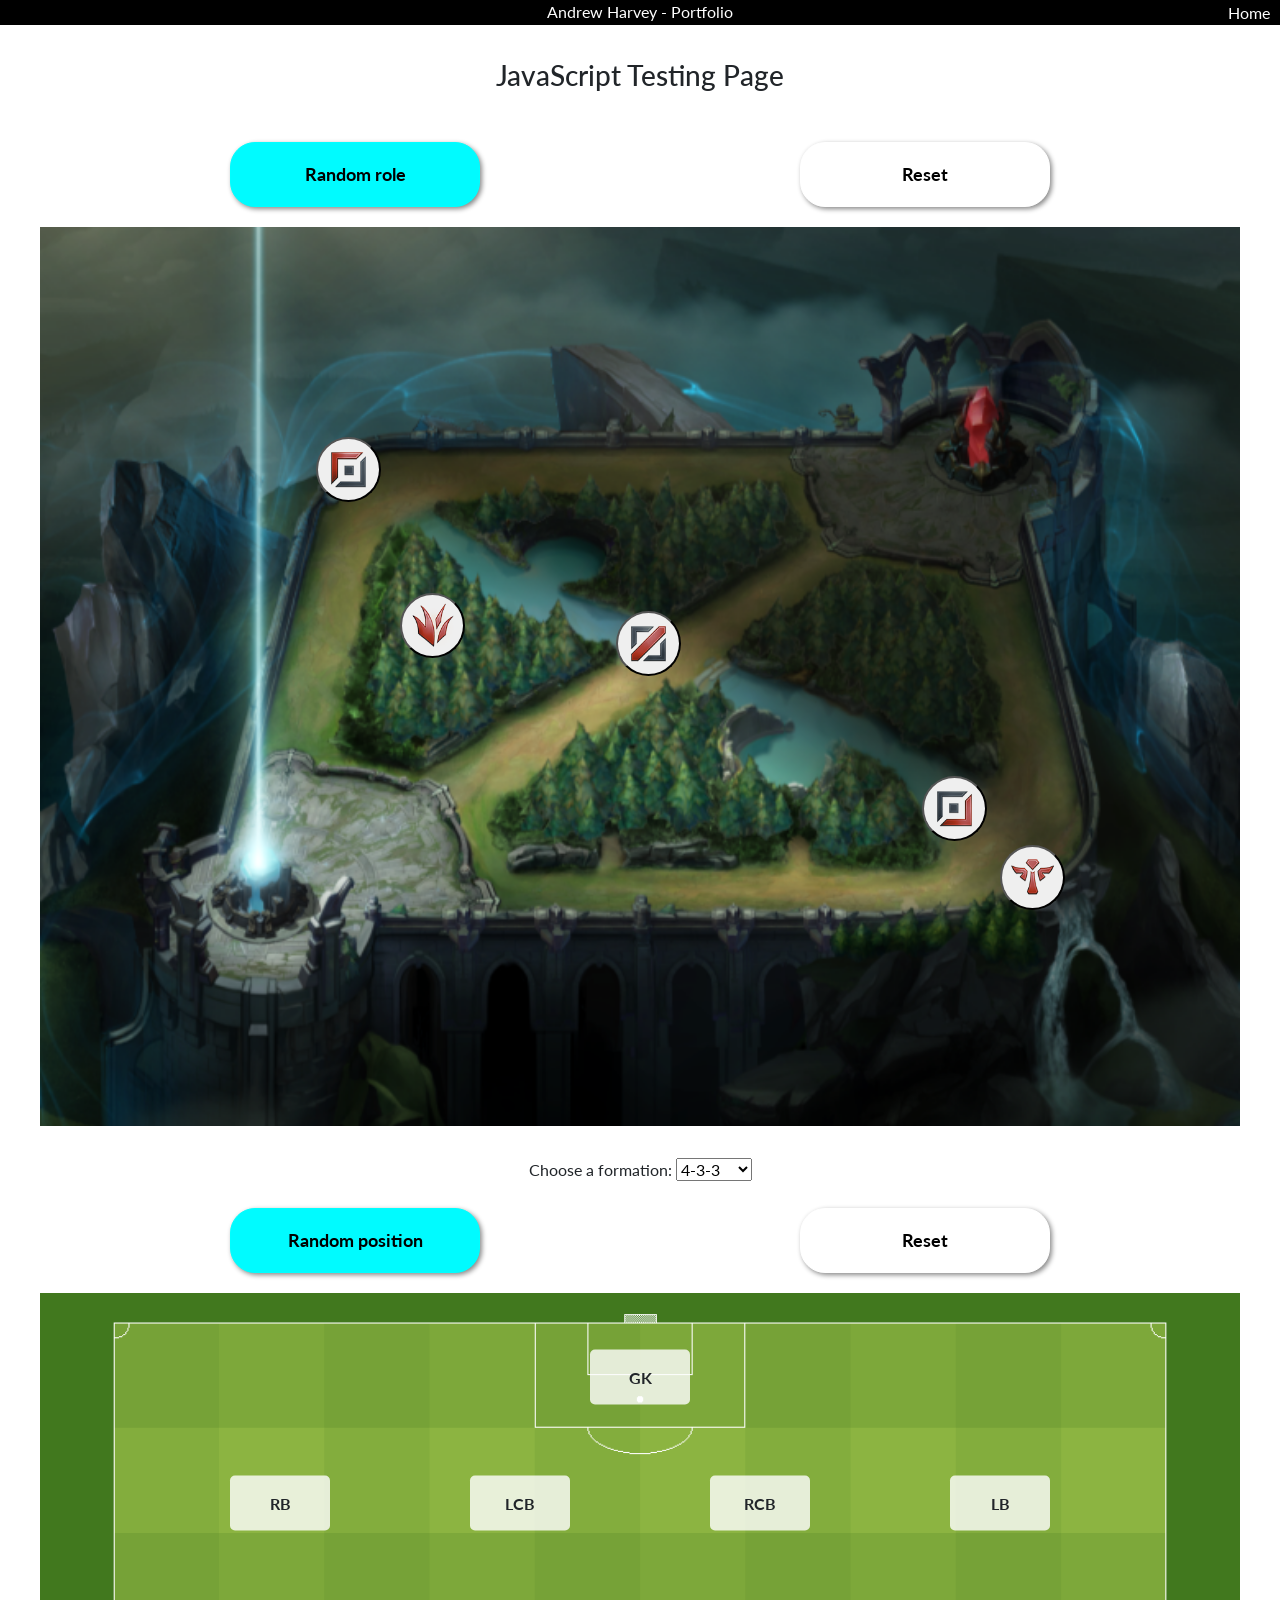
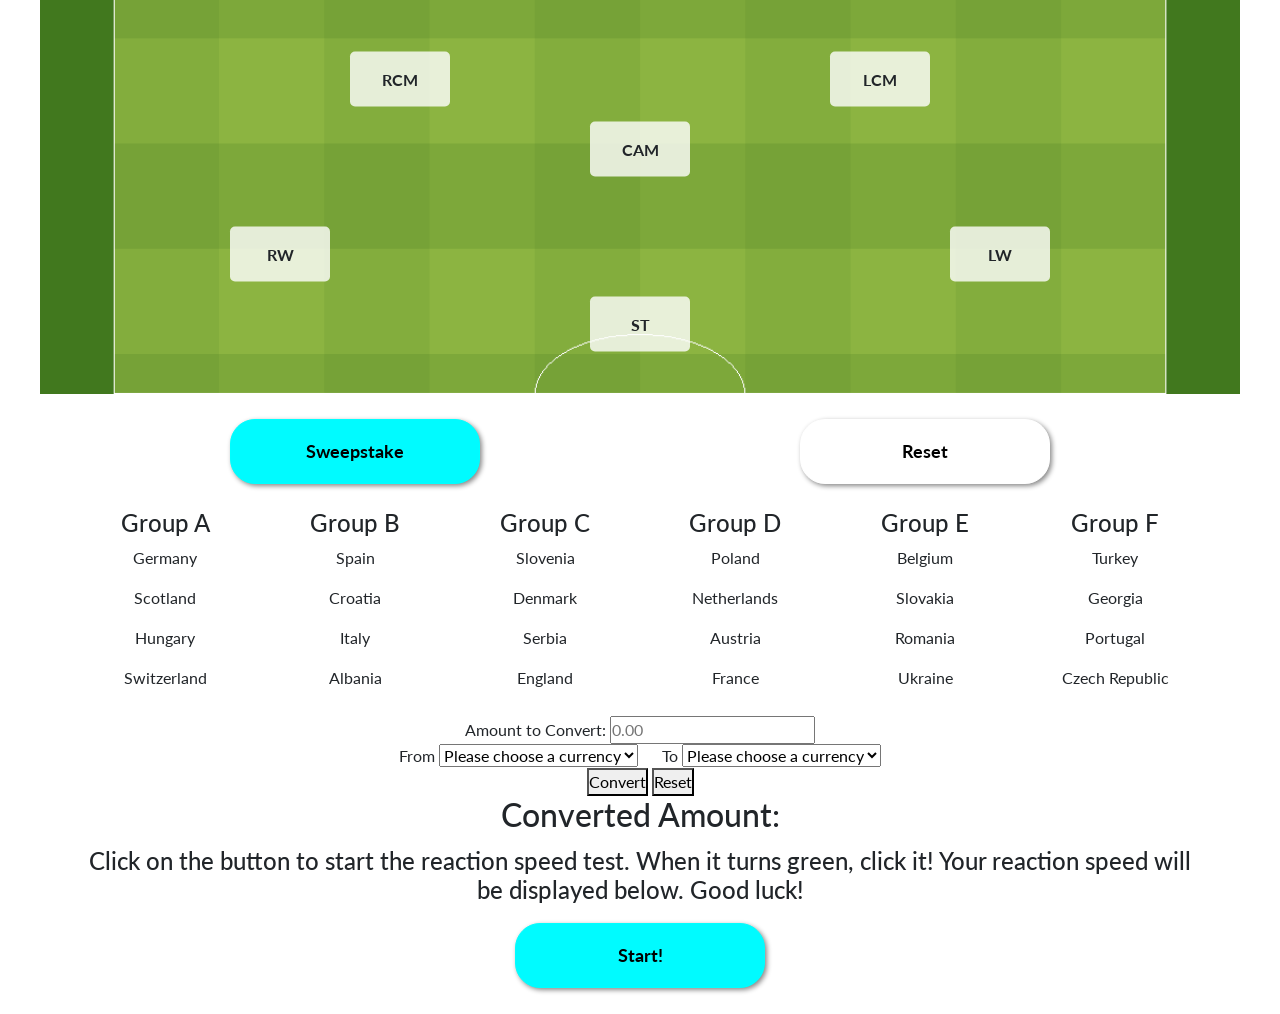
<file: jstest.html>
<!DOCTYPE html>
<html lang="en">

<head>
  <link href="https://cdn.jsdelivr.net/npm/bootstrap@5.0.2/dist/css/bootstrap.min.css" rel="stylesheet"
    integrity="sha384-EVSTQN3/azprG1Anm3QDgpJLIm9Nao0Yz1ztcQTwFspd3yD65VohhpuuCOmLASjC" crossorigin="anonymous">
  <meta charset="UTF-8">
  <meta name="viewport" content="width=device-width">
  <title>JavaScript Playground</title>
  <link href="css/js-style.css" rel="stylesheet" type="text/css">
</head>

<body>
  <nav>
    <p>Andrew Harvey - Portfolio</p>
    <a href="index.html">Home</a>
  </nav>

  <div class="container text-center my-4">
    <h3>JavaScript Testing Page</h3>
  </div>

  <!-- LEAGUE OF LEGENDS ROLE/CHAMP RANDOMISER SECTION -->

  <!-- RANDOMISER BUTTONS -->
  <div class="container text-center">
    <div class="row justify-content-center">
      <div class="col-sm-6">
        <button class="randomButtons" id="randRoleButton" onclick="RandRole()">Random role</button>
      </div>
      <div class="col-sm-6">
        <button class="randomButtons" id="resetButtons" onclick="ResetLoL()">Reset</button>
      </div>
    </div>
  </div>

  <!-- LEAGUE MAP BACKGROUND AND ROLE ICONS -->
  <div class="container text-center" id="leagueMap">
    <div class="row justify-content-center" id="mapButtons">
      <img src="images/map.png" class="roleMap">
      <div class="col"><button class="roleButtons" id="top" onclick="RandTop();"></button></div>
      <div class="col"><button class="roleButtons" id="jung" onclick="RandJung();"></button></div>
      <div class="col"><button class="roleButtons" id="mid" onclick="RandMid();"></button></div>
      <div class="col"><button class="roleButtons" id="adc" onclick="RandADC();"></button></div>
      <div class="col"><button class="roleButtons" id="supp" onclick="RandSupp();"></button></div>
    </div>
    <div class="row justify-content-center">
      <div class="col-sm-auto">
        <p id="TopText" class="ChampText"></p>
      </div>
      <div class="col-sm-auto">
        <p id="JungText" class="ChampText"></p>
      </div>
      <div class="col-sm-auto">
        <p id="MidText" class="ChampText"></p>
      </div>
      <div class="col-sm-auto">
        <p id="ADCText" class="ChampText"></p>
      </div>
      <div class="col-sm-auto">
        <p id="SuppText" class="ChampText"></p>
      </div>
    </div>
  </div>

  <!-- FOOTBALL POSITION RANDOMISER SECTION -->

  <div class="container text-center my-3">
    <label for="formationSelect">Choose a formation:</label>
    <select id="formationSelect" onchange="changeFormation()">
      <option value="4-3-3">4-3-3</option>
      <option value="4-2-3-1">4-2-3-1</option>
      <option value="4-4-2">4-4-2</option>
    </select>
  </div>
  <div class="container text-center">
    <div class="row justify-content-center">
      <div class="col-sm-6">
        <button class="randomButtons" id="randPosButton" onclick="RandPos();">Random position</button>
      </div>
      <div class="col-sm-6">
        <button class="randomButtons" id="resetButtons" onclick="ClearPos();">Reset</button>
      </div>
    </div>
  </div>
  <div class="container text-center" id="pitch">
    <div class="row">
      <img src="/images/pitch.png" class="roleMap">
      <div class="col">
        <div class="position" id="GK">GK</div>
        <div class="position" id="RB">RB</div>
        <div class="position" id="LCB">LCB</div>
        <div class="position" id="RCB">RCB</div>
        <div class="position" id="LB">LB</div>
        <div class="position" id="RCM">RCM</div>
        <div class="position" id="CAM">CAM</div>
        <div class="position" id="LCM">LCM</div>
        <div class="position" id="RW">RW</div>
        <div class="position" id="ST">ST</div>
        <div class="position" id="LW">LW</div>
        <div id="RM" class="position" style="display:none;">RM</div>
        <div id="LM" class="position" style="display:none;">LM</div>
        <div id="RDM" class="position" style="display:none;">RDM</div>
        <div id="LDM" class="position" style="display:none;">LDM</div>
        <div id="LAM" class="position" style="display:none;">LAM</div>
        <div id="RAM" class="position" style="display:none;">RAM</div>
        <div id="RS" class="position" style="display:none;">ST</div>
        <div id="LS" class="position" style="display:none;">ST</div>    
      </div>
    </div>
  </div>

<!-- EURO 2024 SWEEPSTAKE SECTION -->

  <div class="container text-center" id="sweepstake">
    <div class="row justify-content-center" id="sweepstake">
      <div class="col-sm-6">
        <button onclick="Sweepstake()" id="sweepstakeButton" class="randomButtons">Sweepstake</button>
      </div>
      <div class="col-sm-6">
        <button onclick="resetSweepstake()" class="randomButtons" id="resetButtons">Reset</button>
      </div>
    </div>
    <div class="row justify-content-center">
      <div class="col-sm-2">
        <h4>Group A</h4>
        <p class="country" id="Germany">Germany</p>
        <p class="country" id="Scotland">Scotland</p>
        <p class="country" id="Hungary">Hungary</p>
        <p class="country" id="Switzerland">Switzerland</p>
      </div>

      <div class="col-sm-2">
        <h4>Group B</h4>
        <p class="country" id="Spain">Spain</p>
        <p class="country" id="Croatia">Croatia</p>
        <p class="country" id="Italy">Italy</p>
        <p class="country" id="Albania">Albania</p>
      </div>

      <div class="col-sm-2">
        <h4>Group C</h4>
        <p class="country" id="Slovenia">Slovenia</p>
        <p class="country" id="Denmark">Denmark</p>
        <p class="country" id="Serbia">Serbia</p>
        <p class="country" id="England">England</p>
      </div>

      <div class="col-sm-2">
        <h4>Group D</h4>
        <p class="country" id="Poland">Poland</p>
        <p class="country" id="Netherlands">Netherlands</p>
        <p class="country" id="Austria">Austria</p>
        <p class="country" id="France">France</p>
      </div>

      <div class="col-sm-2">
        <h4>Group E</h4>
        <p class="country" id="Belgium">Belgium</p>
        <p class="country" id="Slovakia">Slovakia</p>
        <p class="country" id="Romania">Romania</p>
        <p class="country" id="Ukraine">Ukraine</p>
      </div>

      <div class="col-sm-2">
        <h4>Group F</h4>
        <p class="country" id="Turkey">Turkey</p>
        <p class="country" id="Georgia">Georgia</p>
        <p class="country" id="Portugal">Portugal</p>
        <p class="country" id="Czech Republic">Czech Republic</p>
      </div>
    </div>
  </div>  

<!-- CURRENCY CONVERTOR SECTION -->

<!-- AMOUNT TO CONVERT -->
  <div class="container text-center" id="convertor">
    <label for="currencyAmount">Amount to Convert:</label>
    <input type="text" class="currencyAmount" placeholder="0.00" id="currencyAmount">
    
  <!-- CONVERTED FROM -->  
    <div class="row justify-content-center">
      <div class="col-sm-auto">
        <span>From</span>
        <select id="currencyFrom" name="currencyFrom">
          <option value="Select One">Please choose a currency</option>
          <option value="AUD">AUD ($)</option>
          <option value="CAD">CAD ($)</option>
          <option value="CNY">CNY (¥)</option>
          <option value="EUR">EUR (€)</option>
          <option value="GBP">GBP (£)</option>
          <option value="JPY">JPY (¥)</option>
          <option value="USD">USD ($)</option>
        </select>
      </div>

      <!-- CURRENCY TO CONVERT TO -->
      <div class="col-sm-auto">
        <span>To</span>
        <select id="currencyTo" name="currencyTo">
          <option value="Select One">Please choose a currency</option>
          <option value="AUD">AUD ($)</option>
          <option value="CAD">CAD ($)</option>
          <option value="CNY">CNY (¥)</option>
          <option value="EUR">EUR (€)</option>
          <option value="GBP">GBP (£)</option>
          <option value="JPY">JPY (¥)</option>
          <option value="USD">USD ($)</option>
        </select>
      </div>
  

      <!-- CURRENCY CONVERT BUTTONS/RESULT -->
      <div class="row justify-content-center">
        <div class="col-sm-auto">
          <button class="convertorBtns" id="convert" type="submit" onClick="Convert()">Convert</button>
          <button class="convertorBtns" onclick="clearVal()">Reset</button>
        </div>
      </div>
      <div id="finalAmount" class="text-center">
        <h2>Converted Amount:
          <span class="finalValue" id="finalValue" style="color:rgb(0, 0, 0);"></span>
        </h2>
      </div>
    </div>
  </div>

  <!-- Reaction Game -->
  <div class="container text-center">
    <div class="row justify-content-center">
      <div class="col-sm-12">
        <h4 id="reactionHeader">Click on the button to start the reaction speed test. When it turns green, click it! Your reaction speed will be displayed below. Good luck!</h4>
      </div>
    </div>
    <div class="row justify-content-center">
      <div class="col-sm-12">
        <button class="randomButtons" id="reactionButton" onclick="reactionGame()">Start!</button>
      </div>
    </div>
    <div class="row justify-content-center">
      <div class="col-sm-12">
        <p id="reactionSpeed"></p>
      </div>
    </div>
  </div>

  <script src="script.js"></script>

</body>

</html>
</file>
<file: css/js-style.css>
/* Imports Lato and Oswald fonts which are used throughout */
@import url('https://fonts.googleapis.com/css?family=Oswald|Lato:300');

/* Making sure all margins and padding start at 0 */
* {
    margin: 0;
    padding: 0;
}

/* Default font and text colour */
body {
    background-color: white;
    font-family: Lato;
}

/* Navbar elements */
nav {
    width: 100%;
    height: 25px;
    background-color: black;
}

nav p {
    color: white;
    text-align: center;
}

nav a {
    float: right;
    position: inline;
    text-decoration: none;
    transform: translateY(-39px);
    margin-right: 10px;
    color: white;
}

nav a:hover {
    color: yellow;
    text-decoration: underline;
}

/* Main title */
h3 {
    padding-top: 10px;
    padding-bottom: 15px;
}

/* All randomiser and reset buttons */
.randomButtons, #resetButtons {
    display: inline-block;
    transition: all .15s linear;
    height: 65px;
    width: 250px;
    text-align: center;
    cursor: pointer;
    box-shadow: 2px 2px 5px #888888;
    border-radius: 25px;
    font-weight: bold;
    font-size: 18px;
    color: black;
    margin: 10px;
}

.randomButtons {
    background-color: #00fbff;
    border: 1px solid cyan;
}

#resetButtons {
    color: black;
    border: 1px solid white;
    background-color: white;
}

#resetButtons:hover {
    color: #000000;
    background-color: #ededed;
    border: 1px solid black;
}

/* League of Legends role icons */
.roleButtons {
    display: inline-block;
    transition: all .15s linear;
    background-position: center;
    background-repeat: no-repeat;
    background-size: 45px;
    border-radius: 50%;
    width: 65px;
    height: 65px;
    margin: 0;
}

.randomButtons:hover, .roleButtons:hover {
    background-color: rgb(0, 220, 255);
    border: 1px solid black;
}

/* League map background and football pitch */
#leagueMap, #pitch {
    width: 100%;
    max-width: 1200px;
    height: auto;
    position: relative;
    margin-top: 10px;
}

.container img {
    height: auto;
    margin: 0;
    padding: 0;
}

/* Positioning of League of Legends role icons */
#top, #jung, #mid, #adc, #supp {
    position: absolute;
}

#top {
    background-image: url(/images/Position_Grandmaster-Top.png);
    top: 23%;
    left: 23%;
}

#jung {
    background-image: url(/images/Position_Grandmaster-Jungle.png);
    top: 40%;
    left: 30%;
}

#mid {
    background-image: url(/images/Position_Grandmaster-Mid.png);
    top: 42%;
    left: 48%;
}

#adc {
    background-image: url(/images/Position_Grandmaster-Bot.png);
    top: 60%;
    left: 73.5%;
}

#supp {
    background-image: url(/images/Position_Grandmaster-Support.png);
    top: 67.5%;
    left: 80%;
}

/* League random champion results text */
.ChampText {
    font-size: 18px;
    color: black;
}

/* Styling and positioning of football positions */

#pitch {
    margin-bottom: 15px;
}

#GK { top: 12%; left: 50%; transform: translate(-50%, -50%); }
#RB { top: 30%; left: 20%; transform: translate(-50%, -50%); }
#LCB { top: 30%; left: 40%; transform: translate(-50%, -50%); }
#RCB { top: 30%; left: 60%; transform: translate(-50%, -50%); }
#LB { top: 30%; left: 80%; transform: translate(-50%, -50%); }

#RCM { top: 55%; left: 30%; transform: translate(-50%, -50%); }
#CAM { top: 65%; left: 50%; transform: translate(-50%, -50%); }
#LCM { top: 55%; left: 70%; transform: translate(-50%, -50%); }

#RW { top: 80%; left: 20%; transform: translate(-50%, -50%); }
#ST { top: 90%; left: 50%; transform: translate(-50%, -50%); }
#LW { top: 80%; left: 80%; transform: translate(-50%, -50%); }


 .position {
    position: absolute;
    width: 100px;
    height: 55px;
    background-color: rgba(255, 255, 255, 0.8);
    border-radius: 5px;
    line-height: 55px;
    text-align: center;
    font-weight: bold;
    transform: translate(-50%, -50%);
  }
  

  /* Sweepstake section styling */
#sweepstake {
    padding-bottom: 15px;
}

#convertor {
    transform: translateY(-5px);
}
</file>
